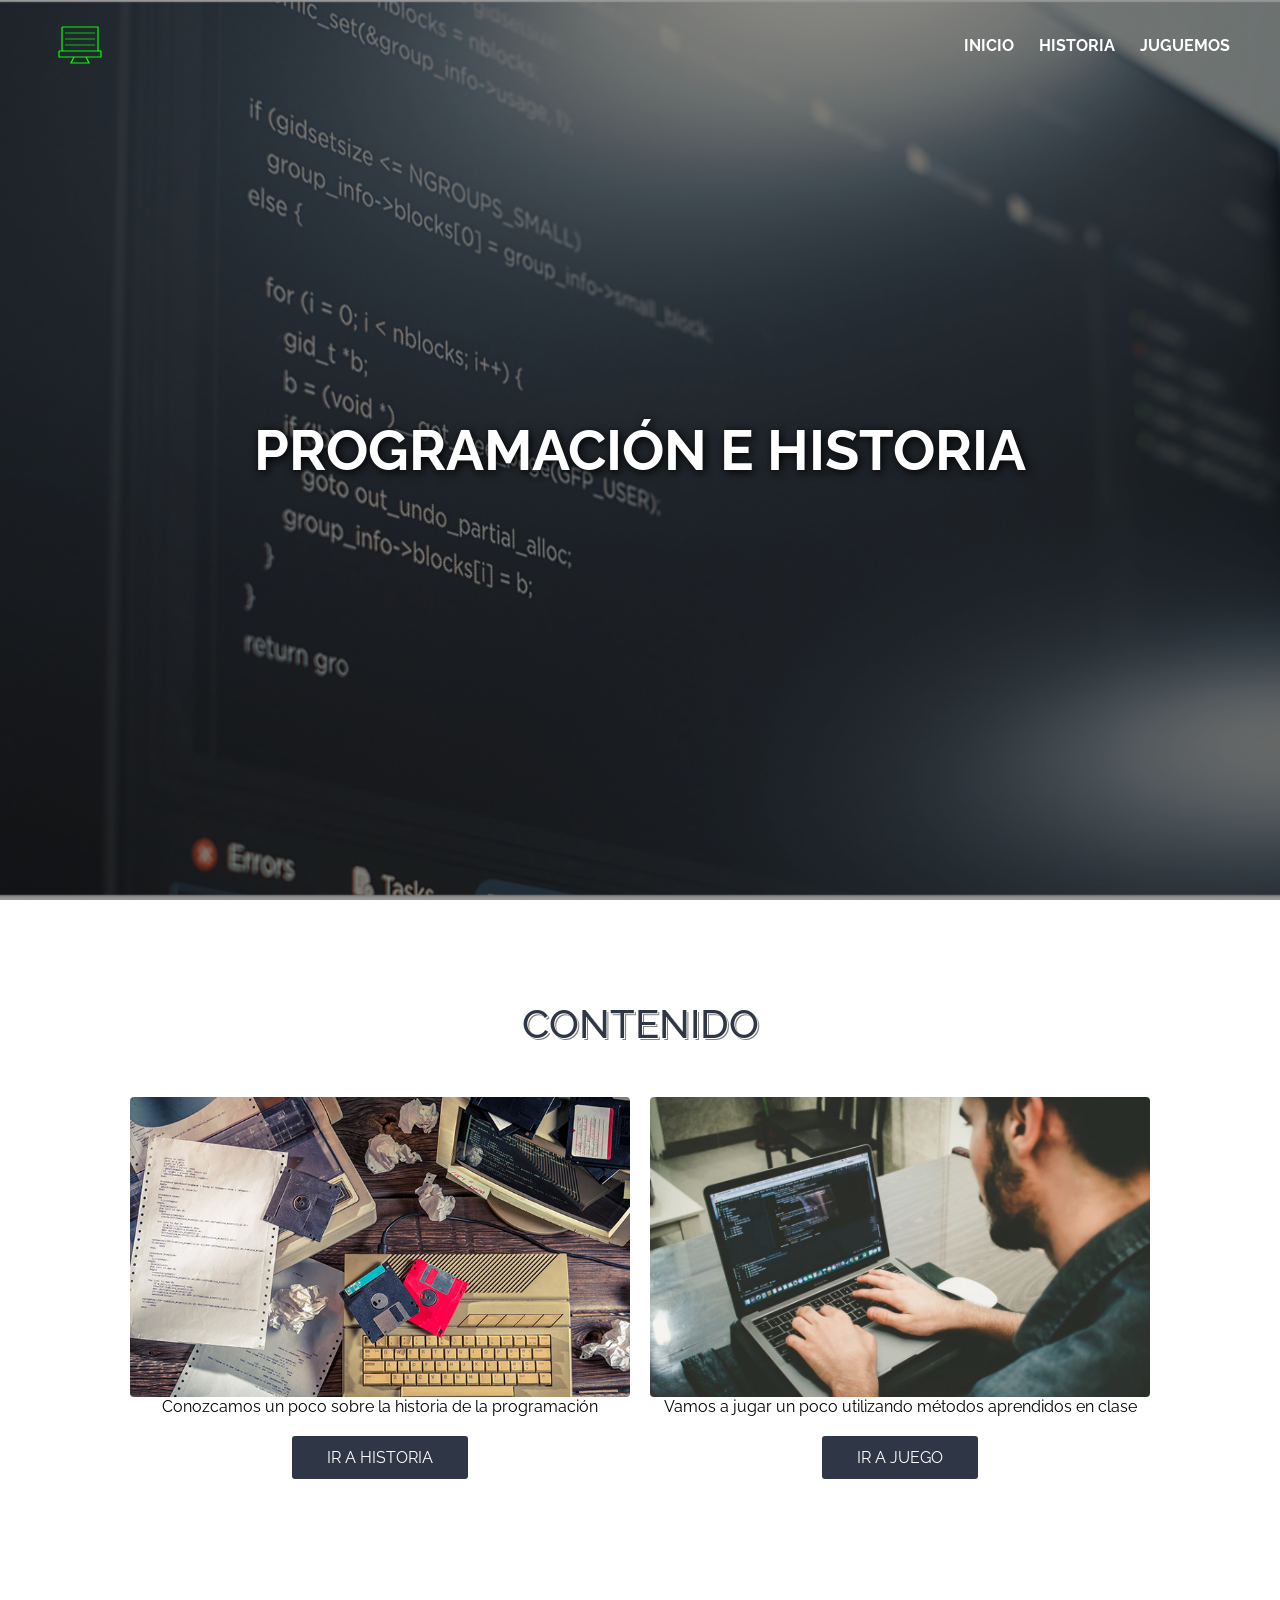
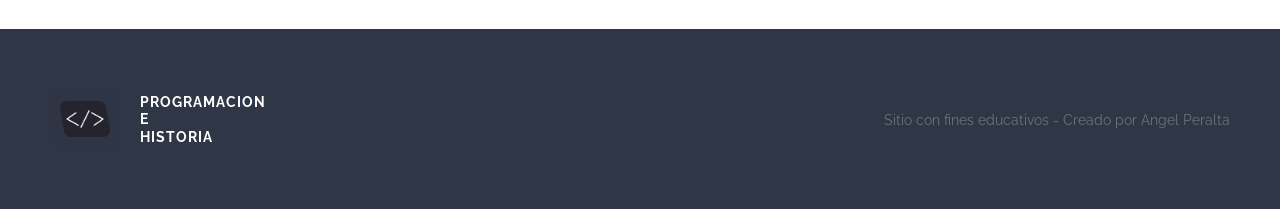
<file: index.html>
<!DOCTYPE html>
<html lang="es">

<head>
    <meta charset="UTF-8">
    <meta name="viewport" content="width=device-width, initial-scale=1.0">
    <title>Programación e Historia</title>
    <link href="https://fonts.googleapis.com/css2?family=Raleway:wght@300;400;700&display=swap" rel="stylesheet">
    <link rel="stylesheet" href="style.css">
</head>

<body>
    <header id="navbar">
        <nav>
            <div class="logo-container">
                <svg class="computadora-svg" viewBox="0 0 100 100">
                    <path class="draw-path" d="M20 20 H80 V60 H20 Z M15 60 H85 V70 H15 Z M40 70 L35 80 H65 L60 70" />
                    <g class="pantalla-lineas">
                        <line x1="25" y1="30" x2="75" y2="30" />
                        <line x1="25" y1="40" x2="75" y2="40" />
                        <line x1="25" y1="50" x2="75" y2="50" />
                    </g>
                </svg>
            </div>

            <ul class="nav-links">
                <li><a href="index.html">INICIO</a></li>
                <li><a href="historia.html">HISTORIA</a></li>
                <li><a href="juguemos.html">JUGUEMOS</a></li>
            </ul>
        </nav>
    </header>

    <main>
        <section class="hero">
            <div class="hero-superposicion"></div>
            <div class="hero-content">
                <h1>PROGRAMACIÓN E HISTORIA</h1>
            </div>
        </section>

        <section class="content-section">
            <h2 class="seccion-titulo">CONTENIDO</h2>
            <div class="tarjetas-contenedor revelar">
                <div class="tarjeta-izq">
                    <img src="assets/imagenes/historia-programacion.jpg" alt="Historia">
                    <p>Conozcamos un poco sobre la historia de la programación</p>
                    <a href="historia.html" class="btn-ir">IR A HISTORIA</a>
                </div>

                <div class="tarjeta-der">
                    <img src="assets/imagenes/img2.jpg" alt="Juegos">
                    <p>Vamos a jugar un poco utilizando métodos aprendidos en clase</p>
                    <a href="juguemos.html" class="btn-ir">IR A JUEGO</a>
                </div>
            </div>
        </section>
    </main>

    <footer>
        <div class="footer-contenedor">
            <div class="footer-izq">
                <div class="footer-logo-box"><img src="assets/imagenes/logo.png" alt="Logo" class="footer-img"></div>
                <div class="footer-titulo">
                    <p>PROGRAMACION</p>
                    <p>E</p>
                    <p>HISTORIA</p>
                </div>
            </div>
            <div class="footer-der">
                <p>Sitio con fines educativos - Creado por Angel Peralta</p>
            </div>
        </div>
    </footer>
    <script src="script.js"></script>
</body>

</html>
</file>
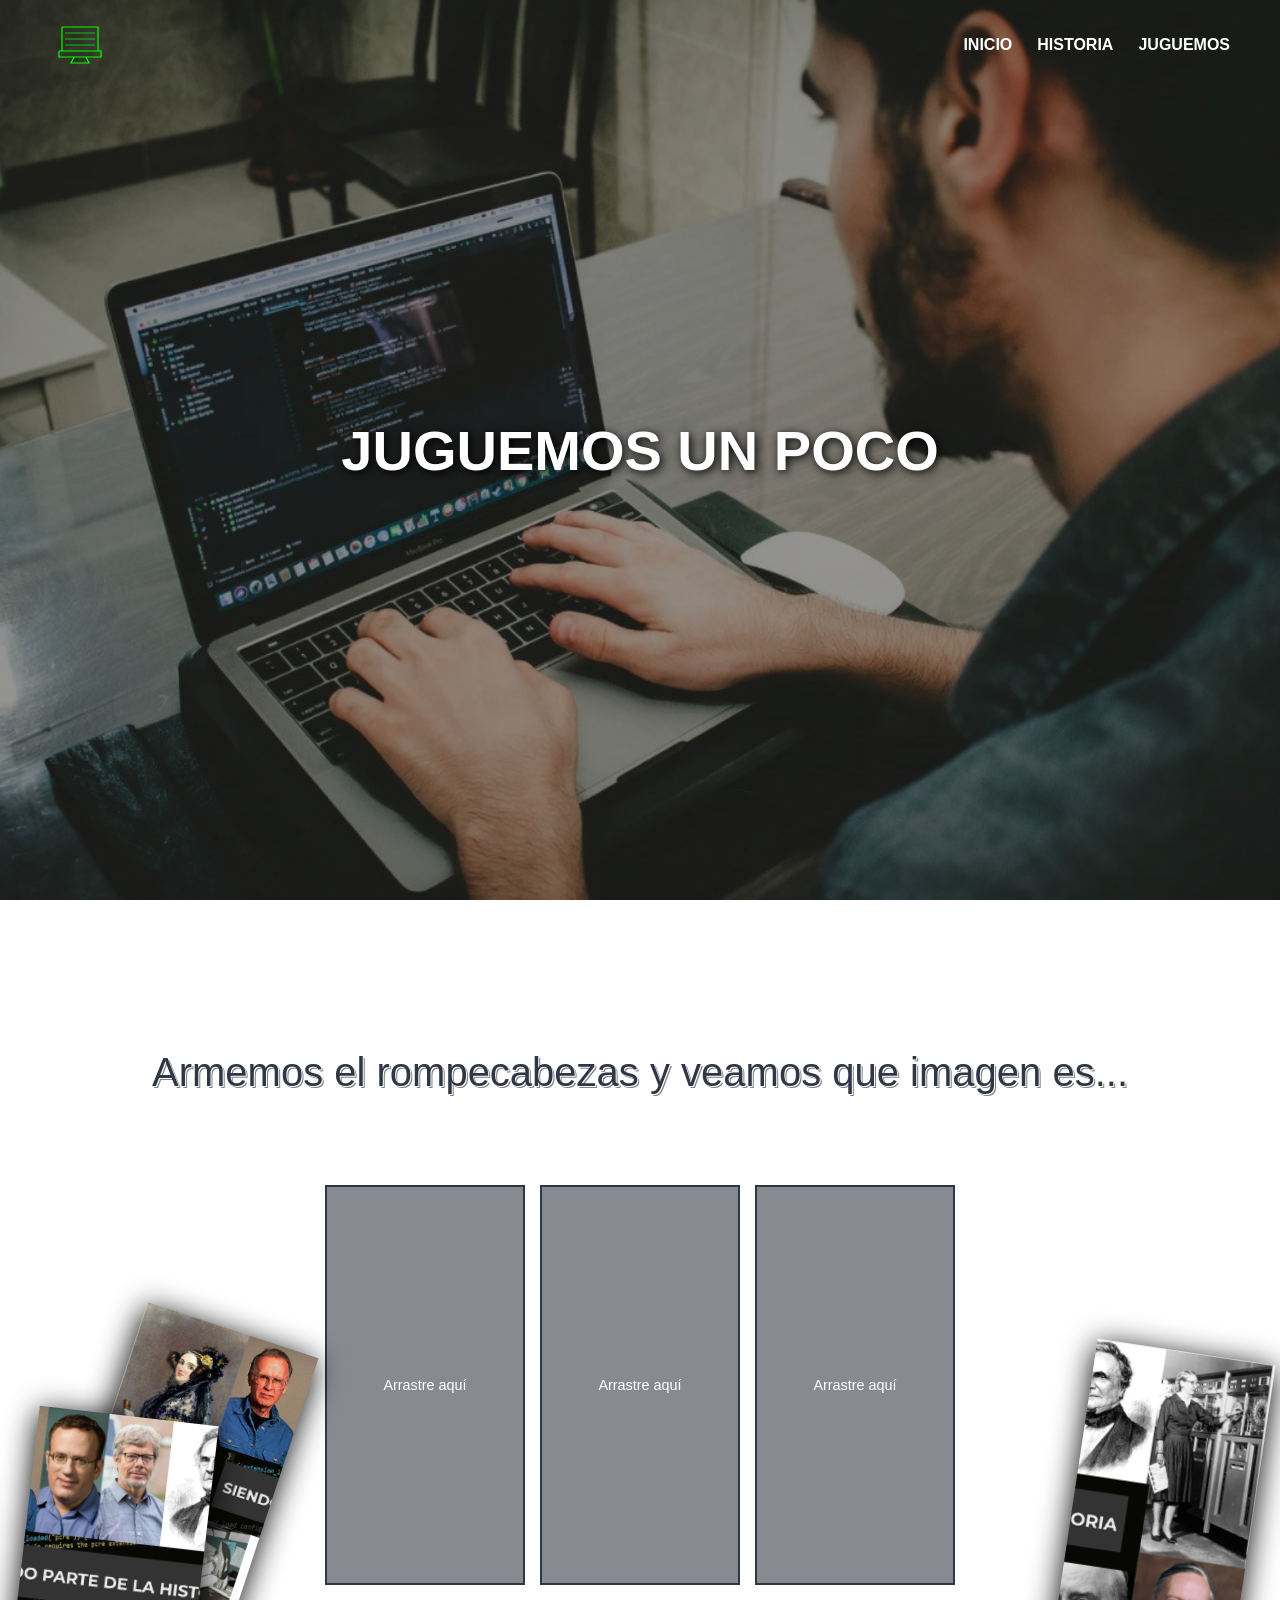
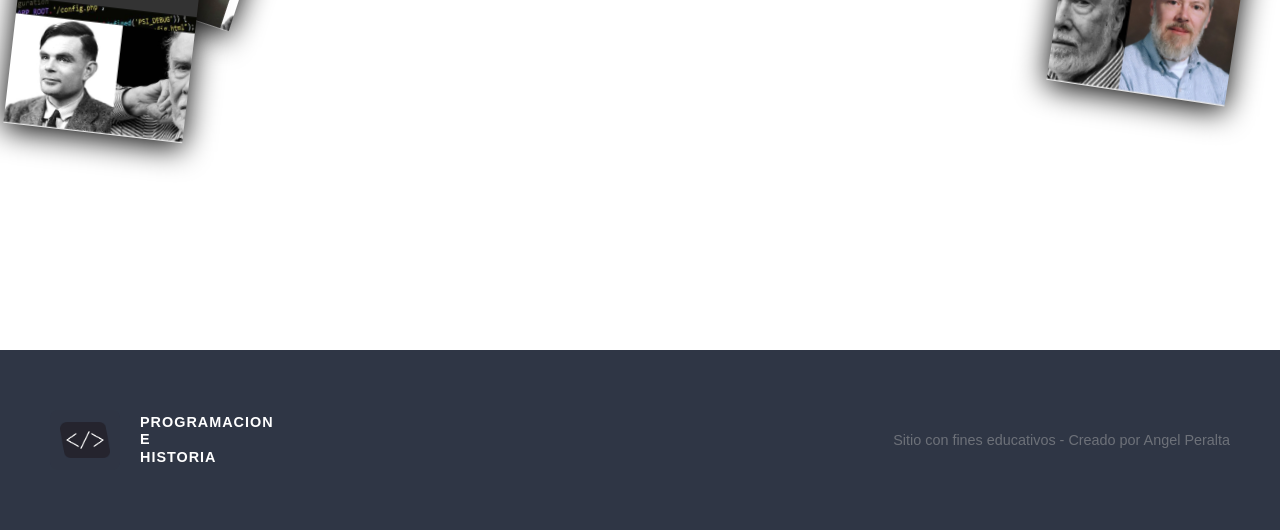
<file: juguemos.html>
<!DOCTYPE html>
<html lang="es">

<head>
    <meta charset="UTF-8">
    <meta name="viewport" content="width=device-width, initial-scale=1.0">
    <title>Juguemos</title>
    <link rel="stylesheet" href="style.css">
</head>

<body>

    <header id="navbar">
        <nav>
            <div class="logo-container">
                <svg class="computadora-svg" viewBox="0 0 100 100">
                    <path class="draw-path" d="M20 20 H80 V60 H20 Z M15 60 H85 V70 H15 Z M40 70 L35 80 H65 L60 70" />
                    <g class="pantalla-lineas">
                        <line x1="25" y1="30" x2="75" y2="30" />
                        <line x1="25" y1="40" x2="75" y2="40" />
                        <line x1="25" y1="50" x2="75" y2="50" />
                    </g>
                </svg>
            </div>
            <ul class="nav-links">
                <li><a href="index.html">INICIO</a></li>
                <li><a href="historia.html">HISTORIA</a></li>
                <li><a href="juguemos.html">JUGUEMOS</a></li>
            </ul>
        </nav>
    </header>

    <main>
        <section class="hero" style="background-image: url('assets/imagenes/img2.jpg');">
            <div class="hero-superposicion"></div>
            <div class="hero-content">
                <h1>JUGUEMOS UN POCO</h1>
            </div>
        </section>

        <section class="content-section">
            <div class="juego-mezclado">
                <h2 class="seccion-titulo" id="instrucciones">Armemos el rompecabezas y veamos que imagen es...</h2>

                <div id="area-juego">
                    <div class="puzzle-tablero" id="tablero">
                        <div class="zona-drop" data-id="Rompe1"><span>Arrastre aquí</span></div>
                        <div class="zona-drop" data-id="Rompe2"><span>Arrastre aquí</span></div>
                        <div class="zona-drop" data-id="Rompe3"><span>Arrastre aquí</span></div>
                    </div>

                    <div class="piezas-container" id="caos-container">
                        <img src="assets/imagenes/rompe3.png" draggable="true" id="Rompe3" class="piece"
                            data-id="Rompe3" alt="Pieza 3">
                        <img src="assets/imagenes/rompe1.png" draggable="true" id="Rompe1" class="piece"
                            data-id="Rompe1" alt="Pieza 1">
                        <img src="assets/imagenes/rompe2.png" draggable="true" id="Rompe2" class="piece"
                            data-id="Rompe2" alt="Pieza 2">
                    </div>
                </div>

                <div id="resultado-final" style="display: none;">
                    <div id="resultado-superp" class="resultado-superp"></div>
                    <button class="btn-reiniciar" id="btn-reiniciar">REINICIAR</button>
                </div>
            </div>
        </section>
    </main>

    <footer>
        <div class="footer-contenedor">
            <div class="footer-izq">
                <div class="footer-logo-box"><img src="assets/imagenes/logo.png" alt="Logo" class="footer-img"></div>
                <div class="footer-titulo">
                    <p>PROGRAMACION</p>
                    <p>E</p>
                    <p>HISTORIA</p>
                </div>
            </div>
            <div class="footer-der">
                <p>Sitio con fines educativos - Creado por Angel Peralta</p>
            </div>
        </div>
    </footer>

    <script src="script.js"></script>
</body>

</html>
</file>
<file: style.css>
* {
    margin: 0;
    padding: 0;
    box-sizing: border-box;
    font-family: 'Raleway', sans-serif;
}

header {
    position: fixed;
    width: 100%;
    padding: 15px 50px;
    display: flex;
    align-items: center;
    z-index: 1000;
    transition: background 0.4s ease;
}

header.nav-active {
    background-color: #FFFFFF;
    box-shadow: 0 2px 10px rgba(0, 0, 0, 0.1);
}

header.nav-active .nav-links li a {
    color: #2F3645;
}

nav {
    width: 100%;
    display: flex;
    justify-content: space-between;
    align-items: center;
}

.logo-container {
    position: relative;
    width: 60px;
    height: 60px;
}

.computadora-svg {
    width: 60px;
    height: 60px;
    fill: none;
    stroke: #00ff00;
    stroke-width: 2;
}

.draw-path,
.pantalla-lineas line {
    stroke-dasharray: 500;
    stroke-dashoffset: 500;
    animation: drawLogo 2.5s forwards ease-in-out;
}

.pantalla-lineas line {
    stroke-width: 1.5;
    opacity: 0.8;
}

@keyframes drawLogo {
    to {
        stroke-dashoffset: 0;
    }
}

.nav-links {
    display: flex;
    list-style: none;
}

.nav-links li a {
    text-decoration: none;
    color: #FFFFFF;
    font-weight: bold;
    margin-left: 25px;
    transition: color 0.3s;
}


.hero {
    position: relative;
    height: 100vh;
    background: url('assets/imagenes/fondo.jpg') no-repeat center center/cover;
    display: flex;
    justify-content: center;
    align-items: center;
}

.hero-superposicion {
    position: absolute;
    width: 100%;
    height: 100%;
    background: rgba(0, 0, 0, 0.4);
}

.hero-content h1 {
    position: relative;
    color: #FFFFFF;
    font-size: 3.5rem;
    text-align: center;
    text-shadow: 2px 2px 10px #000000;
}

h2 {
    text-shadow: 1px 1px #FFFFFF, 2px 2px #808080;
    font-family: "Raleway", sans-serif;
    font-size: calc(2em + 18px);
    font-weight: 500;
    text-align: center;
    color: #2F3645;
    margin-bottom: 20px;
}

/* CONTENIDO Y TARJETAS */

.content-section {
    padding: 100px 20px;
    text-align: center;
    background: #FFFFFF;
    overflow: hidden;
}

.seccion-titulo {
    font-size: 2.5rem;
    margin-bottom: 50px;
    color: #2F3645;
}

.tarjetas-contenedor {
    display: flex;
    flex-direction: row;
    justify-content: center;
    align-items: stretch;
    gap: 20px;
    width: 95%;
    max-width: 1100px;
    margin: 0 auto;
    flex-wrap: nowrap !important;
}

.tarjeta-izq,
.tarjeta-der {
    flex: 1 1 50%;
    max-width: 500px;
    display: flex;
    flex-direction: column;
    align-items: center;
    opacity: 0;
    transition: all 1.2s ease-out;
}

.tarjeta-izq {
    transform: translateX(-150px);
}

.tarjeta-der {
    transform: translateX(150px);
}

.revelar.active {
    opacity: 1 !important;
    transform: translateX(0) !important;
}

.tarjeta-izq img,
.tarjeta-der img {
    width: 100%;
    height: 300px;
    object-fit: cover;
    border-radius: 4px;
}

.btn-ir {
    display: inline-block;
    margin-top: 20px;
    padding: 12px 35px;
    background: #2F3645;
    color: #FFFFFF;
    text-decoration: none;
    border-radius: 3px;
}

.revelar.active .tarjeta-izq,
.revelar.active .tarjeta-der {
    opacity: 1;
    transform: translateX(0);
}

.tarjeta-izq {
    transform: translateX(-150px);
    opacity: 0;
    transition: all 1.2s ease-out;
}

.tarjeta-der {
    transform: translateX(150px);
    opacity: 0;
    transition: all 1.2s ease-out;
}

footer {
    background-color: #2F3645;
    color: #FFFFFF;
    padding: 60px 50px;
    margin-top: 50px;
}

.footer-contenedor {
    max-width: 1200px;
    margin: 0 auto;
    display: flex;
    justify-content: space-between;
    align-items: center;
}

.footer-izq {
    display: flex;
    align-items: center;
    gap: 20px;
}


.footer-titulo {
    font-weight: bold;
    font-size: 0.9rem;
    line-height: 1.2;
    letter-spacing: 1px;
}

.footer-der {
    font-size: 0.9rem;
    color: #767a81de;
}

.footer-logo-box {
    background-color: #2f3645b3;
    padding: 10px;
    border-radius: 8px;
    display: flex;
    justify-content: center;
    align-items: center;
    width: 70px;
    height: 60px;
}

.footer-img {
    max-width: 100%;
    max-height: 100%;
    object-fit: contain;

}

/* --- MODO NOCHE --- */
body.dark-mode {
    background-color: #000000;
    color: #FFFFFF;
}

body.dark-mode p,
body.dark-mode h1,
body.dark-mode h2:not(.seccion-titulo),
body.dark-mode span {
    color: #FFFFFF;
}

body.dark-mode header.nav-active {
    background-color: #2F3645;
}

body.dark-mode header.nav-active .nav-links li a {
    color: #FFFFFF;
}

body.dark-mode .content-section {
    background-color: #000000;
}

body.dark-mode .seccion-titulo {
    color: #00ff00;
}

body.dark-mode .slide-card-left p,
body.dark-mode .slide-card-right p {
    color: #FFFFFF;
}

/* Ajustes para el juego modo noche*/
body.dark-mode .zona-drop span {
    color: #FFFFFF;
}

body.dark-mode .resultado-superp h2 {
    background: #2f3645b3;
    color: #FFFFFF;
    text-shadow: 2px 2px 5px #000000;
}

/*animaciones de historia*/
.historia-block {
    display: flex;
    align-items: center;
    justify-content: center;
    gap: 30px;
    padding: 60px 10%;
    max-width: 1300px;
    margin: 0 auto;
    perspective: 1500px;
    overflow: visible;
}


.item-img {
    flex: 0 0 auto;
    width: 450px;
    transform: translateY(300px) translateZ(-800px) rotateX(-20deg);
    opacity: 0;
    transition: transform 3s cubic-bezier(0.2, 0.8, 0.2, 1), opacity 2.5s;
}

.animacion-contenedor {
    flex: 0 0 auto;
    width: 600px;
}

.animacion-content {
    transform: translateY(-300px) translateZ(-800px) rotateX(20deg);
    opacity: 0;
    transition: transform 3s cubic-bezier(0.2, 0.8, 0.2, 1), opacity 2.5s;
}

.revelar.active .item-img,
.revelar.active .animacion-content {
    transform: translateY(0) translateZ(0) rotateX(0);
    opacity: 1;
}

.animacion-content h2 {
    font-family: 'Raleway', sans-serif;
    font-size: 2.2rem;
    color: #2F3645;
    margin-bottom: 15px;
    text-shadow: 1px 1px #FFFFFF, 2px 2px #808080;
    text-align: left;
}

.animacion-content p {
    font-family: 'Raleway', sans-serif;
    font-size: 0.95rem;
    line-height: 1.6;
    color: #2F3645;
    text-align: justify;
    margin: 0;
}

.item-img img {
    width: 100%;
    height: auto;
    border-radius: 8px;
    box-shadow: 0 10px 30px #000000;
}

/* Estilo barra de video*/
.video-container-custom {
    max-width: 850px;
    margin: 40px auto;
    border: 1px solid #808080;
    box-shadow: 0 10px 25px #000000;
    position: relative;
    background: #000000;
}

.video-header-titulo {
    background-color: #2f3645b3;
    color: #FFFFFF;
    padding: 15px;
    position: absolute;
    top: 20px;
    left: 50%;
    transform: translateX(-50%);
    width: 80%;
    text-align: center;
    font-weight: bold;
    z-index: 5;
    font-family: 'Raleway', sans-serif;
}

.video-controls {
    background-color: #2F3645;
    display: flex;
    align-items: center;
    padding: 10px 20px;
    gap: 15px;
}

.video-controls button {
    background: #FFFFFF;
    border: none;
    width: 45px;
    height: 30px;
    cursor: pointer;
    display: flex;
    justify-content: center;
    align-items: center;
    box-shadow: 2px 2px 5px #000000;
}

.video-container-custom video {
    width: 100%;
    height: auto;
    display: block;
}

.video-controls button img {
    width: 20px;
    height: 20px;
}

.video-duration {
    color: #FFFFFF;
    margin-left: auto;
    font-size: 0.9rem;
    font-family: 'Raleway', sans-serif;
}

.historia-block h2,
.historia-block p {
    font-family: 'Raleway', sans-serif;
}

/* ESTILOS DEL JUEGO */

.juego-mezclado {
    position: relative;
    padding: 50px 20px;
    text-align: center;
    display: flex;
    flex-direction: column;
    align-items: center;
    min-height: 800px;
}

.puzzle-tablero {
    display: flex;
    justify-content: center;
    gap: 15px;
    margin: 40px 0;
    z-index: 10;
    transition: transform 0.8s ease;
}

.zona-drop {
    width: 200px;
    height: 400px;
    background: #767a81de;
    border: 2px solid #2F3645;
    display: flex;
    align-items: center;
    justify-content: center;
    color: #FFFFFF;
    padding: 10px;
    font-family: 'Raleway', sans-serif;
    font-size: 0.9rem;
    overflow: hidden;
}

.piezas-container {
    position: absolute;
    top: 150px;
    left: 0;
    width: 100%;
    height: 500px;
    pointer-events: none;
}

.piece {
    position: absolute;
    width: 180px;
    cursor: grab;
    pointer-events: auto;
    z-index: 20;
    filter: drop-shadow(0 5px 15px #000000);
    transition: transform 0.2s ease;
}

.piece:active {
    cursor: grabbing;
}


.piece img {
    width: 100%;
    height: auto;
    display: block;
    border-radius: 4px;
}


.resultado-superp h2 {
    font-family: 'Raleway', sans-serif;
    font-size: 2.5rem;
    margin: 20px 0;
    text-shadow: 1px 1px #FFFFFF, 2px 2px #808080;
    animation: letrasGrandesAChicas 0.6s ease-out forwards;
}

@keyframes letrasGrandesAChicas {
    0% {
        transform: scale(2);
        opacity: 0;
    }

    100% {
        transform: scale(1);
        opacity: 1;
    }
}


.btn-reiniciar {
    background-color: #2F3645;
    color: #FFFFFF;
    padding: 15px 40px;
    border: none;
    border-radius: 5px;
    cursor: pointer;
    font-family: 'Raleway', sans-serif;
    text-transform: uppercase;
    font-weight: bold;
    margin-top: 20px;
    transition: background 0.3s;
}

.btn-reiniciar:hover {
    background-color: #2f3645b3;
}
</file>
